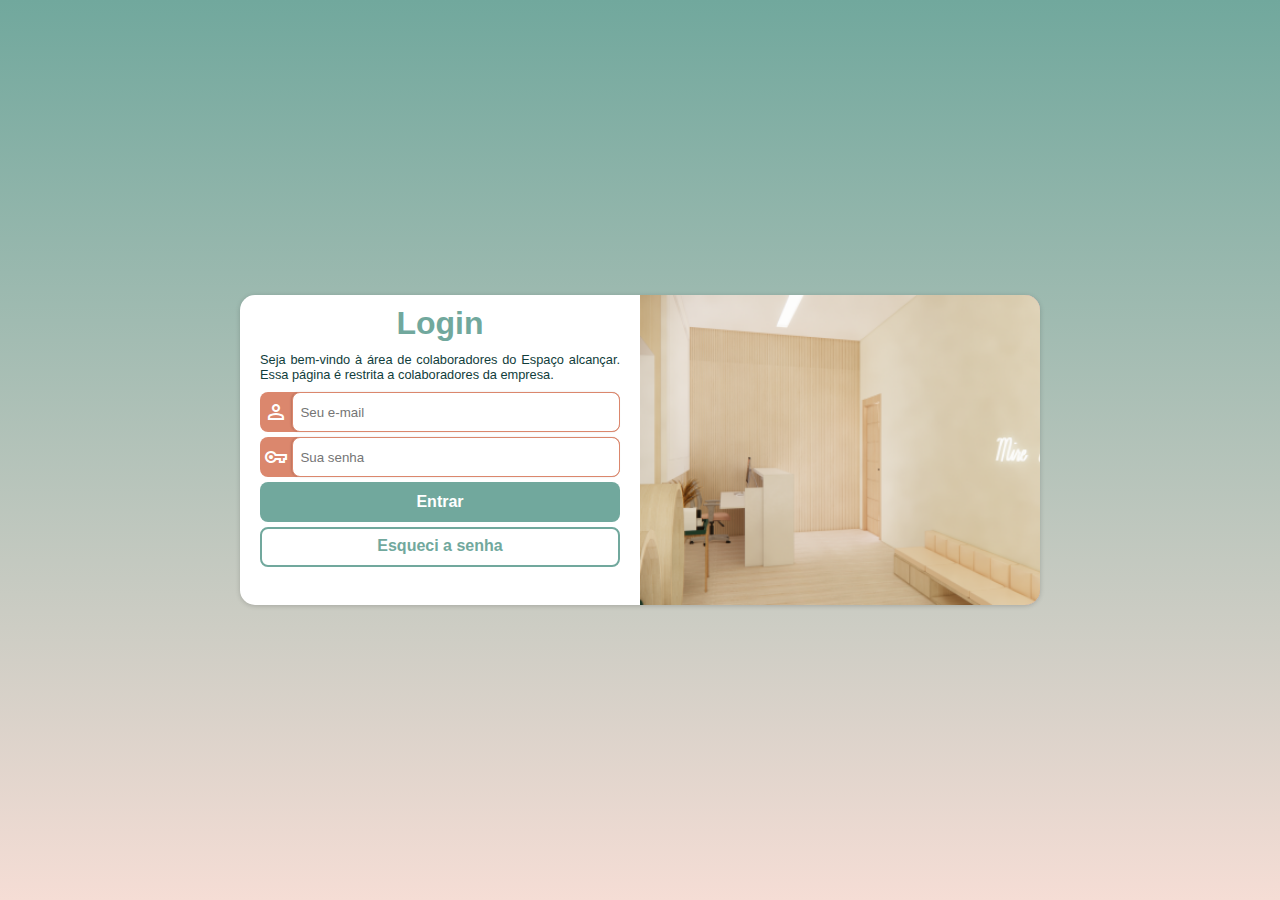
<file: index.html>
<!DOCTYPE html>
<html lang="pt-br">
<head>
    <meta charset="UTF-8">
    <meta http-equiv="X-UA-Compatible" content="IE=edge">
    <meta name="viewport" content="width=device-width, initial-scale=1.0">
    <title>Página de Login</title>
    <link rel="stylesheet" href="https://fonts.googleapis.com/css2?family=Material+Symbols+Outlined:opsz,wght,FILL,GRAD@48,400,0,0" />
    <link rel="stylesheet" href="style.css">
    <link rel="stylesheet" href="media-query.css">

</head>
<body>
    <main>
        <div id="login">
            <div id="imagem"></div>
            <div id="formulario">
                <h1>Login</h1>
                <p>Seja bem-vindo à área de colaboradores do Espaço alcançar. Essa página é restrita a colaboradores da empresa.</p>
                <form action="login.php" method="post">
                    <div class="campo">
                        <label for="iuser"><span class="material-symbols-outlined">person</span></label>
                        <input type="email" name="user" id="iuser" required placeholder="  Seu e-mail" maxlength="25"><br>
                    </div>
                    <div class="campo">
                        <label for="ipass"><span class="material-symbols-outlined">vpn_key</span></label>
                        <input type="password" name="pass" id="ipass" required placeholder="  Sua senha" minlength="6"
                         maxlength="20"><br>
                    </div>
                    <input type="submit" value="Entrar">
                    <a href="esqueci.html" class="botao">Esqueci a senha</a>
                </form>
            </div>
        </div>
    </main>
</body>
</html>
</file>
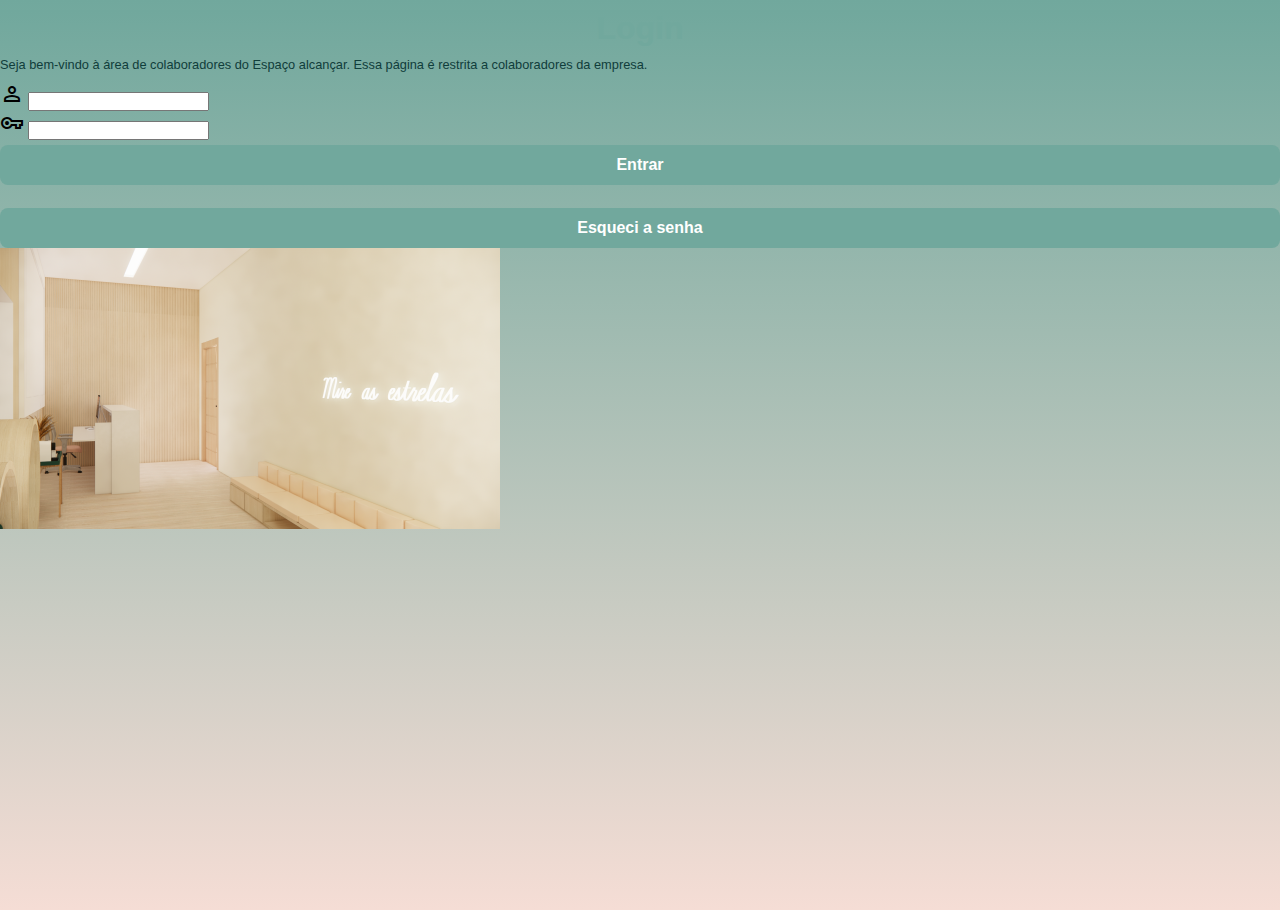
<file: login.html>
<!DOCTYPE html>
<html lang="pt-br">
<head>
    <meta charset="UTF-8">
    <meta http-equiv="X-UA-Compatible" content="IE=edge">
    <meta name="viewport" content="width=device-width, initial-scale=1.0">
    <title>Página de Login</title>
    <link rel="stylesheet" href="https://fonts.googleapis.com/css2?family=Material+Symbols+Outlined:opsz,wght,FILL,GRAD@48,400,0,0" />
    <link rel="stylesheet" href="style.css">

</head>
<body>
    <main>
        <div id="telalogin">
            <h1>Login</h1>
            <p>Seja bem-vindo à área de colaboradores do Espaço alcançar. Essa página é restrita a colaboradores da empresa.</p>
            <form action="login.php" method="post">
                <label for="iuser"><span class="material-symbols-outlined">person</span></label>
                <input type="text" name="user" id="iuser"><br>
                <label for="ipass"><span class="material-symbols-outlined">vpn_key</span></label>
                <input type="password" name="pass" id="ipass"><br>
                <input type="submit" value="Entrar"><br>
                <input type="submit" value="Esqueci a senha">
            </form>
        </div>
        <div id="imglogin">
            <img src="img/recepcao.png" alt="Recepção da clínica">
        </div>
    </main>
</body>
</html>
</file>
<file: style.css>
@charset "UTF-8";

/* Paleta de cores_
Rosa: #DB876D
Amarelo: #FAC957
Rosa claro: #F5DDD5
Verde claro: #71A89D
Verde escuro: #103D3B
*/

* {
    margin: 0px;
    padding: 0px;
    font-family: -apple-system, BlinkMacSystemFont, 'Segoe UI', Roboto, Oxygen, Ubuntu, Cantarell, 'Open Sans', 'Helvetica Neue', sans-serif;
}

body, html {
    background-image: linear-gradient(#71A89D, #F5DDD5);
    height: 100vh;
    width: 100vw;
}

main {
    height: 100vh;
    width: 100vw;
    position: relative;
}

div#login {
    background-color: white;
    width: 280px;
    height: 540px;
    padding: 10px;
    border-radius: 15px;
    position: absolute;
    top: 50%;
    left: 50%;
    overflow: hidden;
    box-shadow: 0px 1px 5px rgba(0, 0, 0, 0.178);
    transition: width .3s, height .3s;
    transform: translate(-50%,-50%);
}

div#imagem {
    background: rosybrown url(img/recepcao.png) no-repeat;
    height: 250px;
    background-size: cover;
    width: 300px;
    margin-left: -10px;
    margin-top: -10px;
    display: block;
    transition: width .3s, height .3s;
    transition-timing-function: ease;
}

div#formulario {
    display: block;
    text-align: center;
}

h1 {
    text-align: center;
    margin: 10px 0;color:#71A89D;
}

p {
    font-size: 0.8em;
    margin: 10px 0;
    box-sizing: border-box;
    color: #103D3B;
    text-align: justify;
}



form input[type=submit] {
    display: block;
    font-size: 1em;
    border: none;
    border-radius: 8px;
    width: 100%;
    height: 40px;
    background-color: #71A89D;
    color: white;
    font-weight: 600;
    cursor: pointer;
    margin-top: 5px;
}

form input[type=submit]:hover {
    background-color: #63a094;
    color: #103D3B;
    transition: .1s;
}

div.campo {
    background-color: #DB876D;
    border-radius: 8px;
    padding: 0px;
    margin: 5px 0;
}

.campo label {
    height: 25px;
    width: 32px;
    color: white;
    padding-top: 8px;
    float: left;
/*     margin: auto; */
}

.campo input {
    width: calc(100% - 32px);
    height: 40px;
    margin-top: 5px;
    border: 1px solid #DB876D;
    border-radius: 8px;
    box-sizing: border-box;
    margin: auto;
    box-shadow: -1px 0px 2px rgba(0, 0, 0, 0.144);
}

.botao {
    width: 100%;
    display: block;
    border: 2px solid #71A89D;
    border-radius: 8px;
    box-sizing: border-box;
    font-weight: 600;
    font-size: 1em;
    color: #71A89D;
    text-decoration: none;
    height: 40px;
    padding-top: 8px;
    cursor: pointer;
    margin-top: 5px;
}

.botao:hover {
    background-color: #71A89D;
    color: white;
    transition: .1s;
}
</file>
<file: media-query.css>
@charset "UTF-8";

/*
Pequenas telas: até 600px
Celular: 600 a 768px;
Tablet: 768 a 992px;
Desktop: 992 a 1200px;
TV: acima de 1200px;
 */


@media screen and (min-width: 768px) and (max-width: 992px) {
    div#login {
        width: 800px;
        max-width: 80%;
        height: 310px;
        padding: 0;

    }

    div#imagem {
        float: left;
        height: 500px;
        width: 35%;
        padding: 0;
        margin: 0;
    }

    div#formulario {
        float: right;
        width: 60%;
        margin-right: 2%;
    }

}
 @media screen and (min-width: 992px) {
    div#login {
        width: 800px;
        height: 310px;
        padding: 0;
        
    }
    
    div#imagem {
        float: right;
        width: 50%;
        height: 100%;
        margin: 0;
    }

    div#formulario {
        float: left;
        width: 45%;
        padding-left: 20px;

    }
 }
</file>
